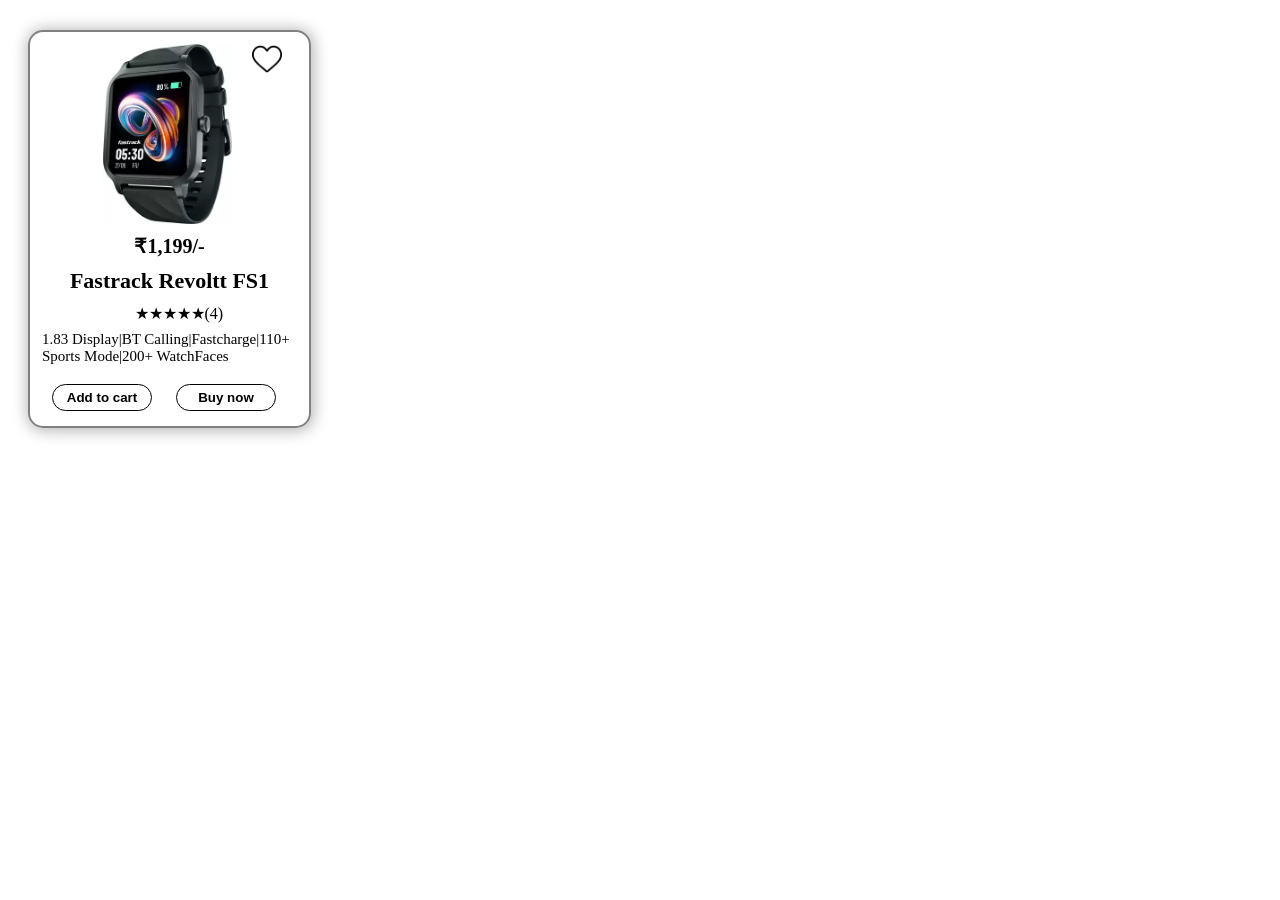
<file: pages/cards-design.html>
<!DOCTYPE html>
<html lang="en">

<head>
    <meta charset="UTF-8">
    <meta name="viewport" content="width=device-width, initial-scale=1.0">
    <title>Document</title>
    <style>
  .shopping-card-container {
    height: 370px;
    width: 255px;
    padding: 12px;
    margin: 30px 20px;
    border: 2px solid gray;
    border-radius: 15px;
    box-shadow: 1px 1px 15px 2px #b7b7b8;
}

.shopping-items {
    height: 180px;
    width: 250px;
    background-repeat: no-repeat;
    background-size: contain;
    background-position: center;
}

.img-1 {
    background-image: url("../img/watch.webp");
}

.wishlist-icon {
    height: 30px;
    width: 30px;
    margin-left: 210px;

}

.shopping-card-price {
    font-size: 20px;
    font-weight: bold;
    margin: 10px;
    text-align: center;
}

.shopping-card-title {

    font-size: 22px;
    font-weight: bold;
    margin: 10px;
    text-align: center;
}

.shopping-card-ratings {
    height: 15px;
    width: 70px;
    display: block;
    margin: 0px auto;
}

.descrip {
     margin-left: 10px;
    margin-top: 10px;
 }
.shopping-card-descrip {
    margin-left: 10px;
    margin: 12px 0;
    font-size: 15px;
}

.shopping-card-btn {
    background-color:white;
    color: black;
    margin: 7px 10px;
    padding: 5px 10px;
    width: 100px;
    text-align: center;
    border-radius: 20px;
    cursor: pointer;
    font-family: 'Franklin Gothic Medium', 'Arial Narrow', Arial, sans-serif 40px;
    font-weight: bold;
    border: 1px solid black;
}

.shopping-card-btn:hover{
    background-color:black;
    color: #fff;
    border: 1px solid black;
}

    </style>
</head>

<body>
    <div class="shopping-card-container">
        <div class="shopping-items img-1">
            <img src="../img/wishlist.png" class="wishlist-icon">
        </div>

        <p class="shopping-card-price"> ₹1,199/-</p>

        <p class="shopping-card-title">Fastrack Revoltt FS1</p>

        <p class="shopping-card-ratings">★★★★★(4)</p>

        <p class="shopping-card-descrip">1.83 Display|BT Calling|Fastcharge|110+ Sports Mode|200+ WatchFaces</p>

        <button class="shopping-card-btn">Add to cart</button>
        <button class="shopping-card-btn">Buy now</button>
    </div>
</body>

</html>
</file>
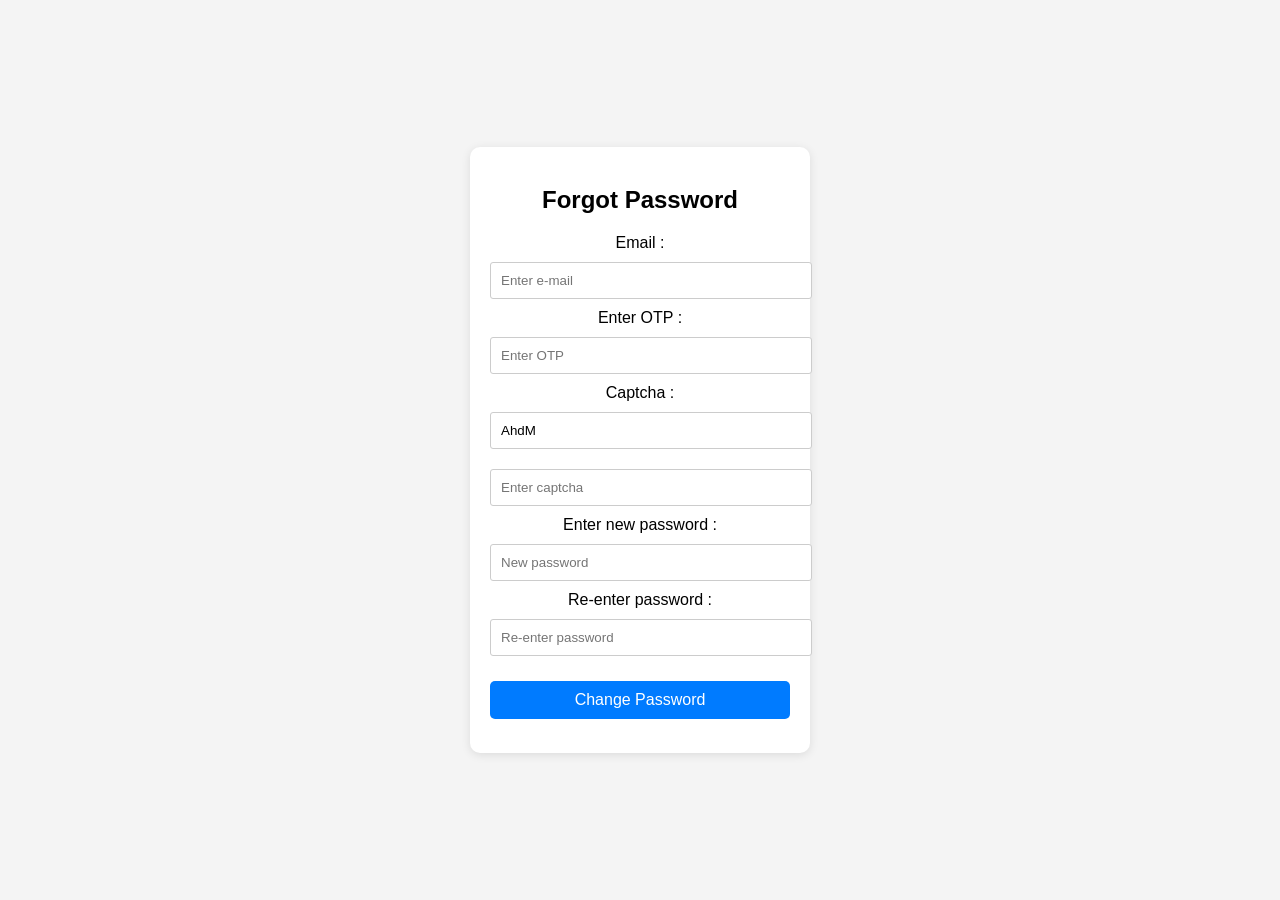
<file: pages/forgotpass.html>
<!DOCTYPE html>
<html>
<head>
    
    <title>Forgot Password</title>
    <link rel="icon" href="/img/trolley.png" type="image/png" />
    <style>
        body {
            font-family: Arial, sans-serif;
            background-color: #f4f4f4;
            display: flex;
            justify-content: center;
            align-items: center;
            height: 100vh;
            margin: 0;
        }
        .container {
            background-color: #fff;
            padding: 20px;
            border-radius: 10px;
            box-shadow: 0 2px 10px rgba(0, 0, 0, 0.1);
            width: 300px;
            text-align: center;
        }
        h2 {
            text-align: center;
            margin-bottom: 20px;
        }
        input[type="text"], input[type="email"], input[type="password"] {
            width: 300px;
            padding: 10px;
            margin: 10px 0;
            border: 1px solid #ccc;
            border-radius: 3px;
        }
        input[type="submit"] {
            width: 300px;
            padding: 10px;
            background-color: #007bff;
            border: none;
            border-radius: 3px;
            color: white;
            font-size: 16px;
            cursor: pointer;
        }
        input[type="submit"]:hover {
            background-color:  #0056b3;
        }

        button {
    width: 100%;
    padding: 10px;
    background-color: #007bff;
    color: #fff;
    border: none;
    border-radius: 5px;
    font-size: 16px;
    cursor: pointer;
}

button:hover {
    background-color: #0056b3;
}
.newtext{
text-decoration: none;
}    

p {
    margin-top: 15px;
    font-size: 14px;
}

p a {
    color: white;
    text-decoration: none;
}


    </style>
</head>
<body>
    <div class="container">
        <h2>Forgot Password</h2>
        <form>
            <label for="email">Email :</label>
            <input type="email" id="email" name="email" placeholder="Enter e-mail"required>
            <br/>
            
            <label for=" OTP">Enter OTP :</label>
            <input type="text" id="OTP" placeholder="Enter OTP" />
            <br/>
            
            <label for="captcha"> Captcha :</label>
            <input type="text" id="captcha" value="AhdM" />
            <br/>
            
            <label for="captcha"></label>
            <input type="text" id="captcha" placeholder="Enter captcha" />
            <br/>
            
            <label for="new pass">Enter new password :</label>
            <input type="password" id="new pass" placeholder="New password" />
            <br/>
            
            <label for="re-enter pass">Re-enter password :</label>
            <input type="password" id="re-enter pass" placeholder="Re-enter password" />
            <br/>
               
            <p><button type="submit" class="newtext"> <a href="/pages/login.html">Change Password</a></button></p>
            
        </form>
    </div>
</body>
</html>
</file>
